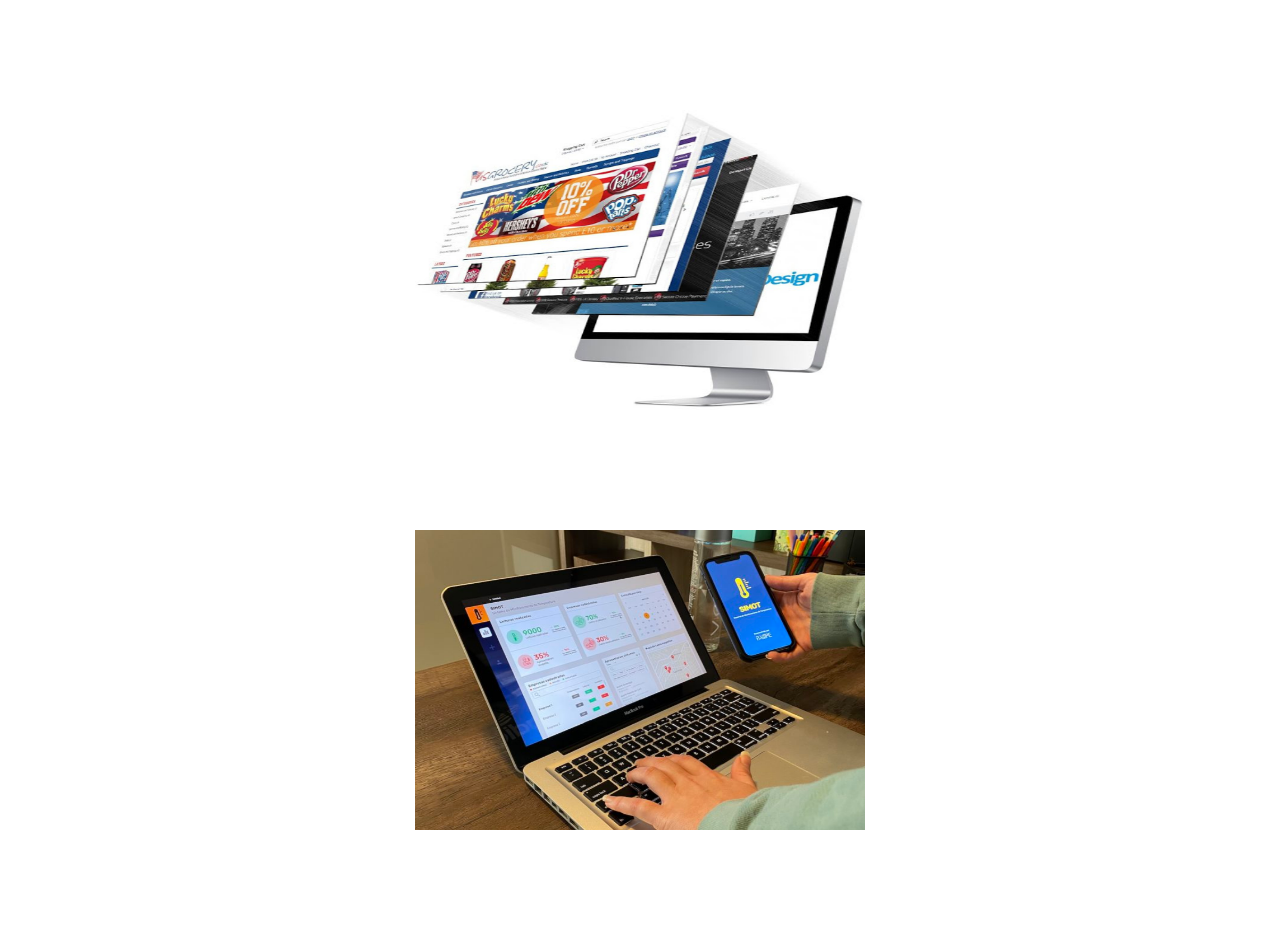
<file: cards/card-3d-tilt/index.html>
<!DOCTYPE html>
<html lang="en">
<head>
  <meta charset="UTF-8">
  <meta name="viewport" content="width=device-width, initial-scale=1.0">
  <link href="https://fonts.googleapis.com/css2?family=Roboto&display=swap" rel="stylesheet">
  <link rel="stylesheet" href="styles.css">
  <title>Card 3D</title>
</head>
<body>
  <div class="container">
    <div class="box">
      <div class="imgBox">
        <img src="./images/dev-sites.jpg" alt="Desenvolvimento de Sites">
      </div>
      <div class="contentBox">
        <h2>Mussum Ipsum</h2>
        <p>Mussum Ipsum, cacilds vidis litro abertis. Quem manda na minha terra sou euzis! Casamentiss faiz malandris se pirulitá. Nullam volutpat risus nec leo commodo, ut interdum diam laoreet. Sed non consequat odio. Cevadis im ampola pa arma uma pindureta.</p>
      </div>
    </div>

    <div class="box">
      <div class="imgBox">
        <img src="./images/sist-apps.jpeg" alt="Desenvolvimento de Sites">
      </div>
      <div class="contentBox">
        <h2>Mussum Ipsum</h2>
        <p>Quem num gosta di mé, boa gentis num é. Copo furadis é disculpa de bebadis, arcu quam euismod magna. Detraxit consequat et quo num tendi nada. Mauris nec dolor in eros commodo tempor. Aenean aliquam molestie leo, vitae iaculis nisl./p>
      </div>
    </div>    
  </div>
  <script type="text/javascript" src="vanilla-tilt.js"></script>
  <script type="text/javascript">
    VanillaTilt.init(document.querySelectorAll(".box"), {
      max: 25,
      speed: 400
    });
  </script>
</body>
</html>
</file>
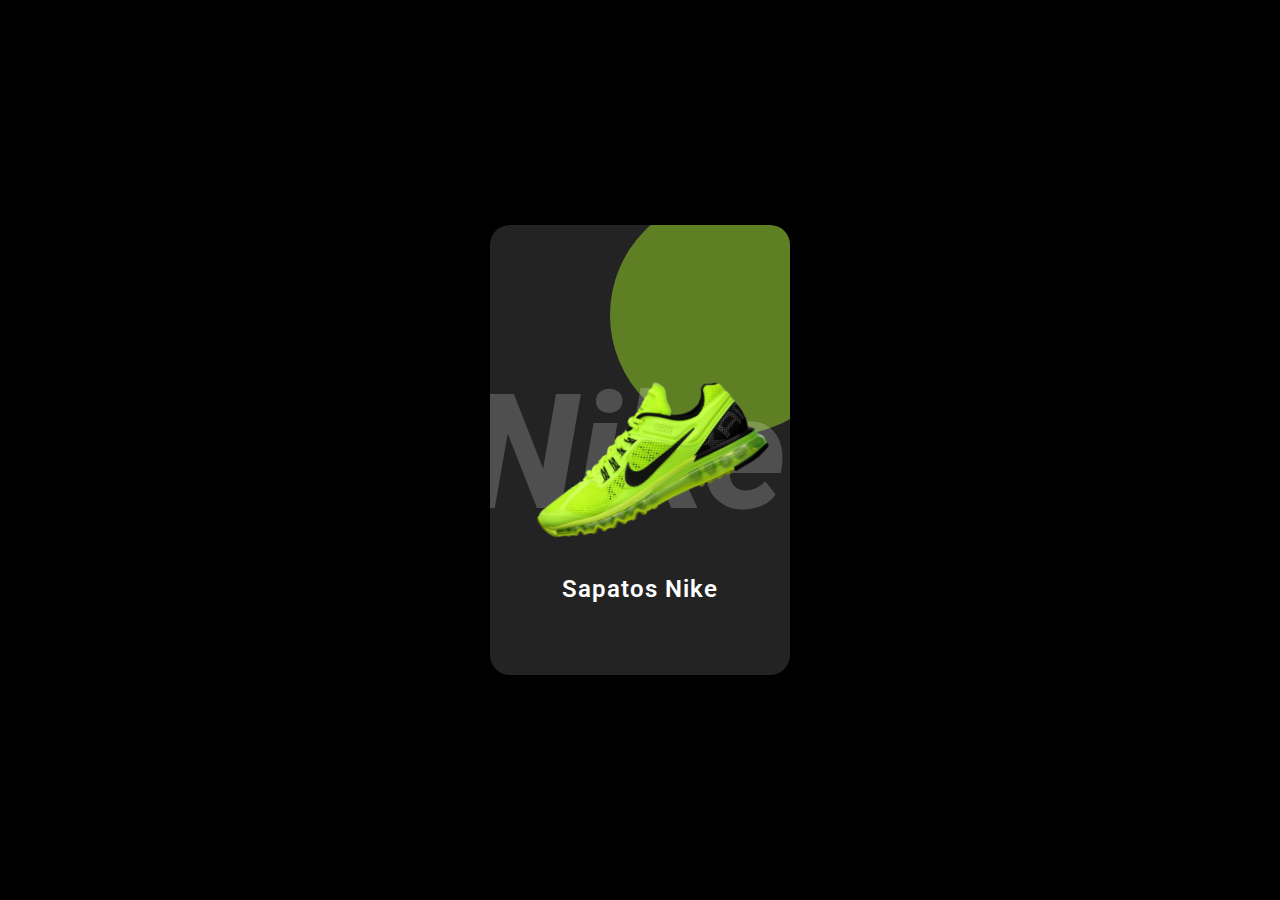
<file: cards/card-animated/index.html>
<!DOCTYPE html>
<html lang="pt-BR">
<head>
  <meta charset="UTF-8">
  <meta name="viewport" content="width=device-width, initial-scale=1.0">
  <link href="https://fonts.googleapis.com/css2?family=Roboto&display=swap" rel="stylesheet">
  <link rel="stylesheet" href="style.css">
  <title>Card E-Commerce</title>
</head>
<body>
  <div class="container">
    <div class="card">
      <div class="card-box-image">
        <img src="green_shoes.png" alt="Green Shoe">
      </div>

      <div class="card-content">
        <h2>Sapatos Nike</h2>
        <div class="size">
          <h3>Tamanhos :</h3>
          <span>38</span>
          <span>39</span>
          <span>40</span>
          <span>41</span>
        </div>
        <div class="color">
          <h3>Cores :</h3>
          <span></span>
          <span></span>
          <span></span>
        </div>
        <a href="#">Comprar</a>
      </div>
    </div>
  </div>
</body>
</html>
</file>
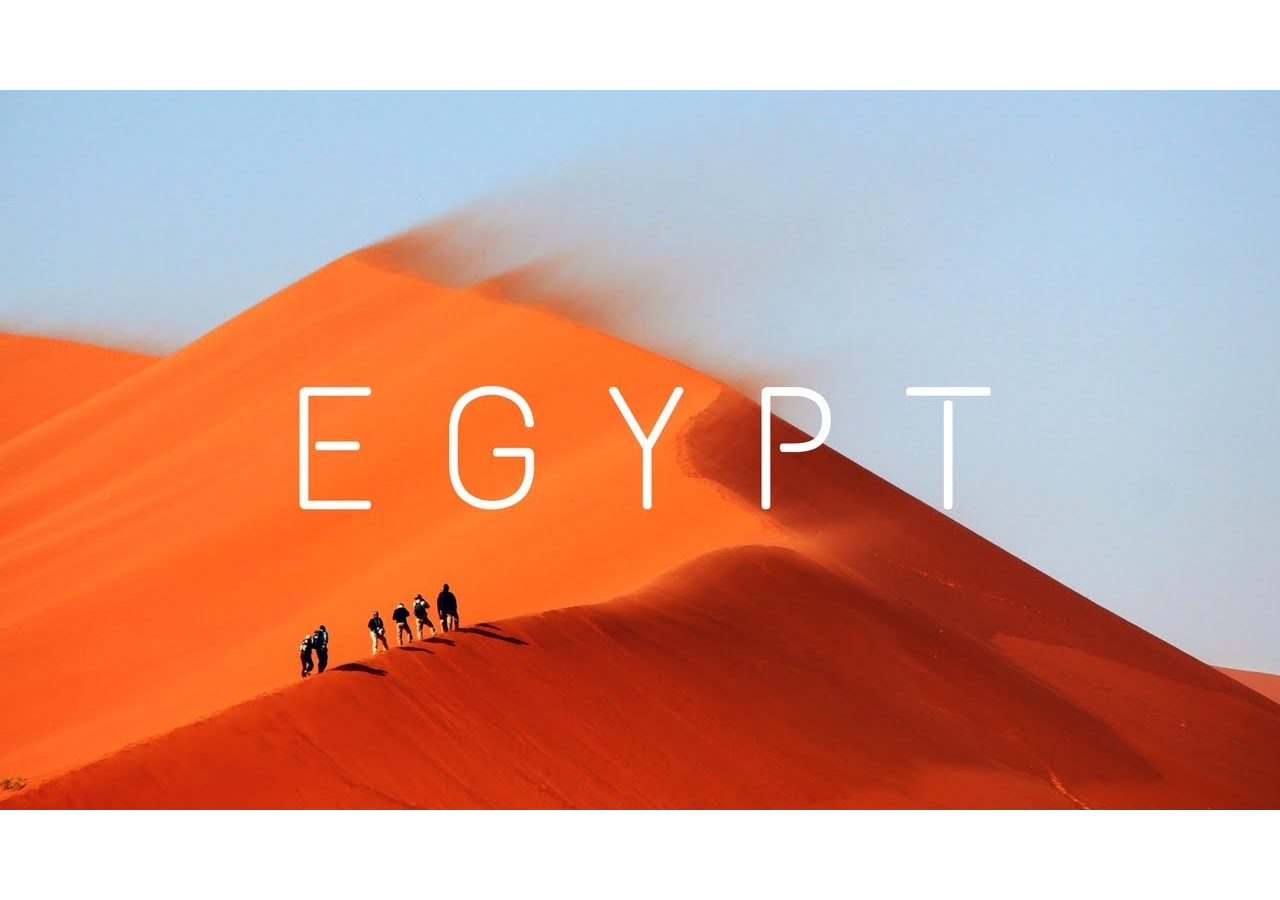
<file: effects/banner-blur/index.html>
<!DOCTYPE html>
<html lang="pt_br">
<head>
  <meta charset="UTF-8">
  <meta name="viewport" content="width=device-width, initial-scale=1.0">
  <link rel="stylesheet" href="styles.css">
  <title>Banner Blur Effect </title>
</head>
<body>
  <section>
    <div class="layer1">

    </div>
    <div class="layer2">
      
    </div>
  </section>
  
</body>
</html>
</file>
<file: cards/card-3d-tilt/styles.css>
*{
  font-family: 'Roboto', sans-serif;
  margin: 0;
  padding: 0;
  box-sizing: border-box;
}

body{
  display: flex;
  justify-content: center;
  align-items: center;
  min-height: 100vh;
}

.container{
  position: relative;
  display: flex;
  justify-content: center;
  align-items: center;
  flex-direction: column;
  padding: 50px 0;
  transform-style: preserve-3d;
}

.container .box{
  position: relative;
  width: 450px;
  height: 300px;
  margin: 60px 0;
  background: #000;
  transform-style: preserve-3d;
}

.container .box:hover{
  box-shadow: 0 50px 80px rgba(0, 0, 0, .3);
}

.container .box .imgBox{
  position: absolute;
  top: 0;
  left: 0;
  width: 100%;
  height: 100%;
}

.container .box .imgBox img{
  width: 100%;
  height: 100%;
}

.container .box .contentBox{
  position: absolute;
  top: 50%;
  left: 50px;
  right: 50px;
  background: #fff;
  transform: translate(10px) scaleY(0);
  padding: 40px 25px;
  transform-origin: top;
  transition: .5s;
  transform-style: preserve-3d;
}

.container .box:hover .contentBox{
  transform: translateZ(10px) scaleY(1);
}
</file>
<file: cards/card-animated/style.css>
*{ 
  margin: 0;
  padding: 0;
  font-family: 'Roboto', sans-serif;
}

body{
  display: flex;
  justify-content: center;
  align-items: center;
  min-height: 100vh;
  background: #000;
}

.container{
  position: relative;
}

.container .card{
  position: relative;
  height: 450px;
  width: 300px; 
  background: #232323;
  border-radius: 20px;
  overflow: hidden;
}

.container .card::before{
  content: '';
  position: absolute;
  top: 0;
  left: 0;
  height: 100%;
  width: 100%;
  background:rgba(155, 220, 40, .5);
  clip-path: circle(120px at 80% 20%);
  transition: 0.5s ease-in-out;
}

.container .card:hover::before{
  clip-path: circle(280px at 80% -20%);
}

.container .card::after{
  content: 'Nike';
  position: absolute;
  top: 30%;
  left: -7%;
  font-size: 10em;
  font-weight: 800;
  font-style: italic;
  color: rgba(255,255,255,0.2);
}

.container .card .card-box-image img{
  position: absolute; 
  top: 50%;
  left: 50%; 
  width: 250px;
  transform: translate(-50%, -50%) rotate(-25deg) rotateY(180deg);
}

.container .card .card-box-image{
  position: absolute;
  top: 50%;
  transform: translateY(-50%);
  z-index: 10000;
  height: 220px;
  width: 100%; 
  transition: 0.5s;
}

.container .card:hover .card-box-image{
  top: 0%;
  transform: translateY(0%);
}

.container .card .card-content{
  position: absolute;
  bottom: 0;
  width: 100%;
  height: 100px;
  text-align: center;
  transition: 1s;
  z-index: 10;
}

.container .card:hover .card-content{
  height: 210px;
}

.container .card .card-content h2{
  position: relative;
  font-weight: 600;
  letter-spacing: 1px;
  color: #fff;
}

.container .card .card-content .size,
.container .card .card-content .color{
  display: flex;
  justify-content: center;
  align-items: center;
  padding: 8px 20px;
  transition: 0.5s;
  opacity: 0;
  visibility: hidden;
}

.container .card:hover .card-content .size{
  opacity: 1;
  visibility: visible;
  transition-delay: .5s;
}

.container .card:hover .card-content .color{
  opacity: 1;
  visibility: visible;
  transition-delay: .7s;
}

.container .card .card-content .size h3,
.container .card .card-content .color h3{
  display: inline;
  color: #fff;
  font-weight: 300;
  font-size: 14px;
  text-transform: uppercase;
  letter-spacing: 2px;
  margin-right: 10px;
}

.container .card .card-content .size span{
  width: 26px;
  height: 26px;
  text-align: center;
  line-height: 26px;
  font-size: 14px;
  display: inline-block;
  color: #111;
  background: #fff;
  margin: 0 5px;
  transition: 0.5s;
  color: #111;
  border-radius: 5px;
  cursor: pointer;
}

.container .card .card-content .size span:hover{
  background-color: #9bdc28;
}

.container .card .card-content .color span{
  width: 20px;
  height: 20px;
  background: #ff0;
  border-radius: 50%;
  margin: 0 5px;
  cursor: pointer;
}

.container .card .card-content .color span:nth-child(2){
  background: #9bdc28;
}

.container .card .card-content .color span:nth-child(3){
  background: #03a9f4; 
}

.container .card .card-content .color span:nth-child(4){
  background: #e91e63;
}

.container .card .card-content a{
  display: inline-block;
  padding: 10px 20px;
  background: #fff;
  border-radius: 4px;
  margin-top: 10px;
  text-decoration: none;
  font-weight: 600;
  color: #111;
  opacity: 0;
  transform: translateY(50px);
  transition: 0.5s;
}

.container .card:hover .card-content a{
  opacity: 1;
  transform: translateY(0px);
  transition-delay: 0.75s;
}
</file>
<file: effects/banner-blur/styles.css>
body{
  margin: 0;
  padding: 0;
}

section{
  width: 100%;
  height: 100vh;
}

section .layer2{
  position: absolute;
  top: 0;
  left: 0;
  width: 100%;
  height: 100%;
  background: url(./travel.jpg) no-repeat;
  background-attachment: fixed;
  background-position: center;
  transition: 2s;
}

.layer1:hover ~ .layer2{
  filter: blur(10px);
}

section .layer1{
  position: absolute;
  top:50%;
  left: 50%;
  transform: translate(-50%,-50%);
  width: 750px;
  height: 250px;
  background: url(./travel.jpg);
  background-position: center;
  z-index: 1;
  transition: 1s;
}

.layer1:hover{
  box-shadow: 0 25px 60px rgba(0,0,0,.8);
}
</file>
